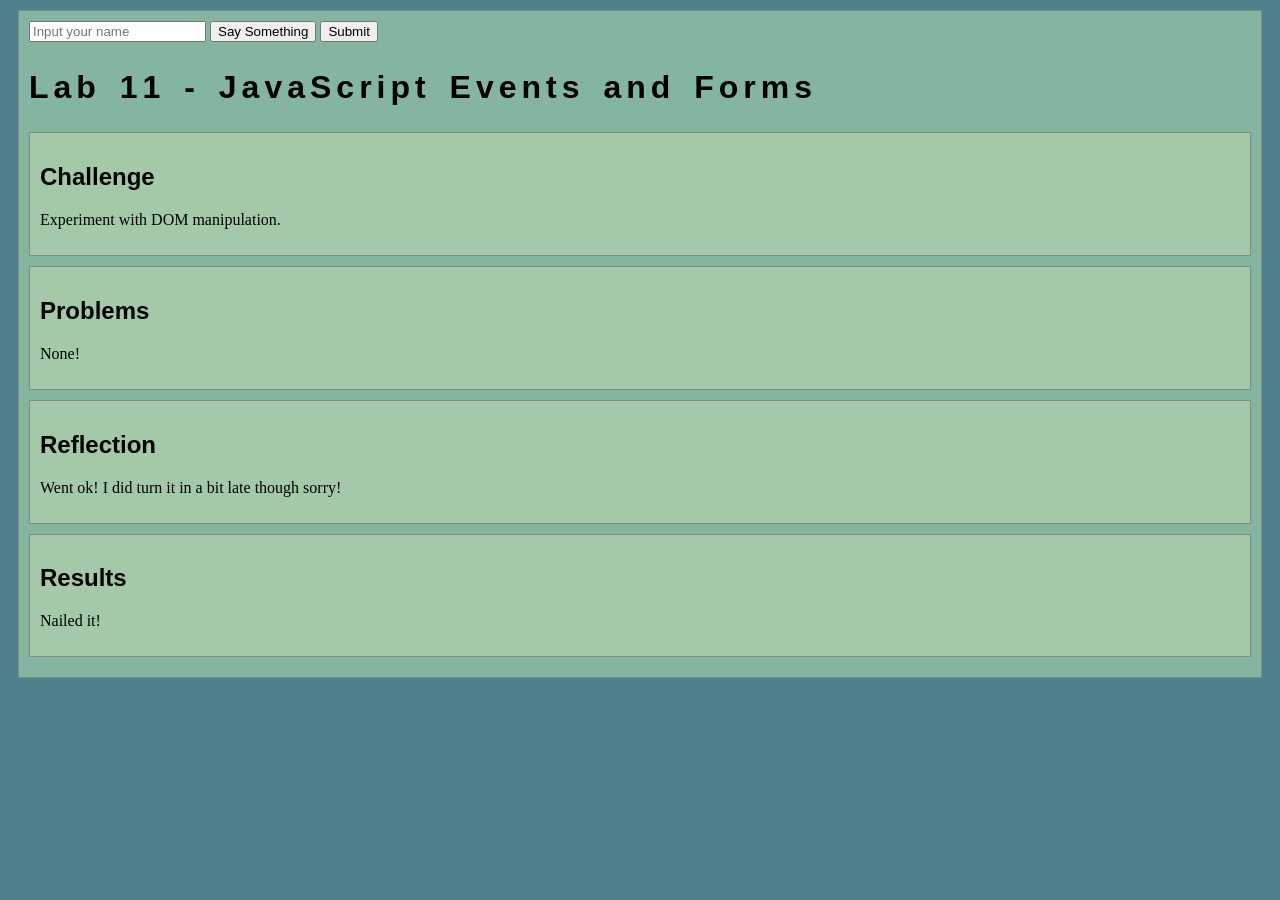
<file: lab10/index.html>
<!DOCTYPE html>
<html lang="en">
<head>
  <meta charset="UTF-8" />
  <meta name="viewport" content="width=device-width, initial-scale=1.0" />
  <title>Lab 10 - JavaScript for the Web</title>

  <!-- Global styles -->
  <link rel="stylesheet" type="text/css" href="../css/site.css">
  <link rel="stylesheet" type="text/css" href="css/index.css">

  <!-- jQuery library -->
  <script src="https://code.jquery.com/jquery-3.7.1.min.js"></script>

  <!-- Lab JavaScript -->
  <script src="js/lab.js" defer></script>
</head>
<body>
  <main id="content">

    <!-- Output section -->
    <div id="output"></div>

    <!-- Input field -->
    <input type="text" id="user-name" placeholder="Input your name">

    <!-- Buttons -->
    <button id="make-convo">Say Something</button>
    <button id="submit">Submit</button>

    <section>
      <h1>Lab 11 - JavaScript Events and Forms</h1>

      <div class="minor-section">
        <h2>Challenge</h2>
        <p>Experiment with DOM manipulation.</p>
      </div>

      <div class="minor-section">
        <h2>Problems</h2>
        <p>None!</p>
      </div>

      <div class="minor-section">
        <h2>Reflection</h2>
        <p>Went ok! I did turn it in a bit late though sorry!</p>
      </div>

      <div class="minor-section">
        <h2>Results</h2>
        <p>Nailed it!</p>
      </div>
    </section>

    <nav id="links">
      <!-- Put links to other pages (including the homepage) here. -->
    </nav>

  </main>
</body>
</html>
</file>
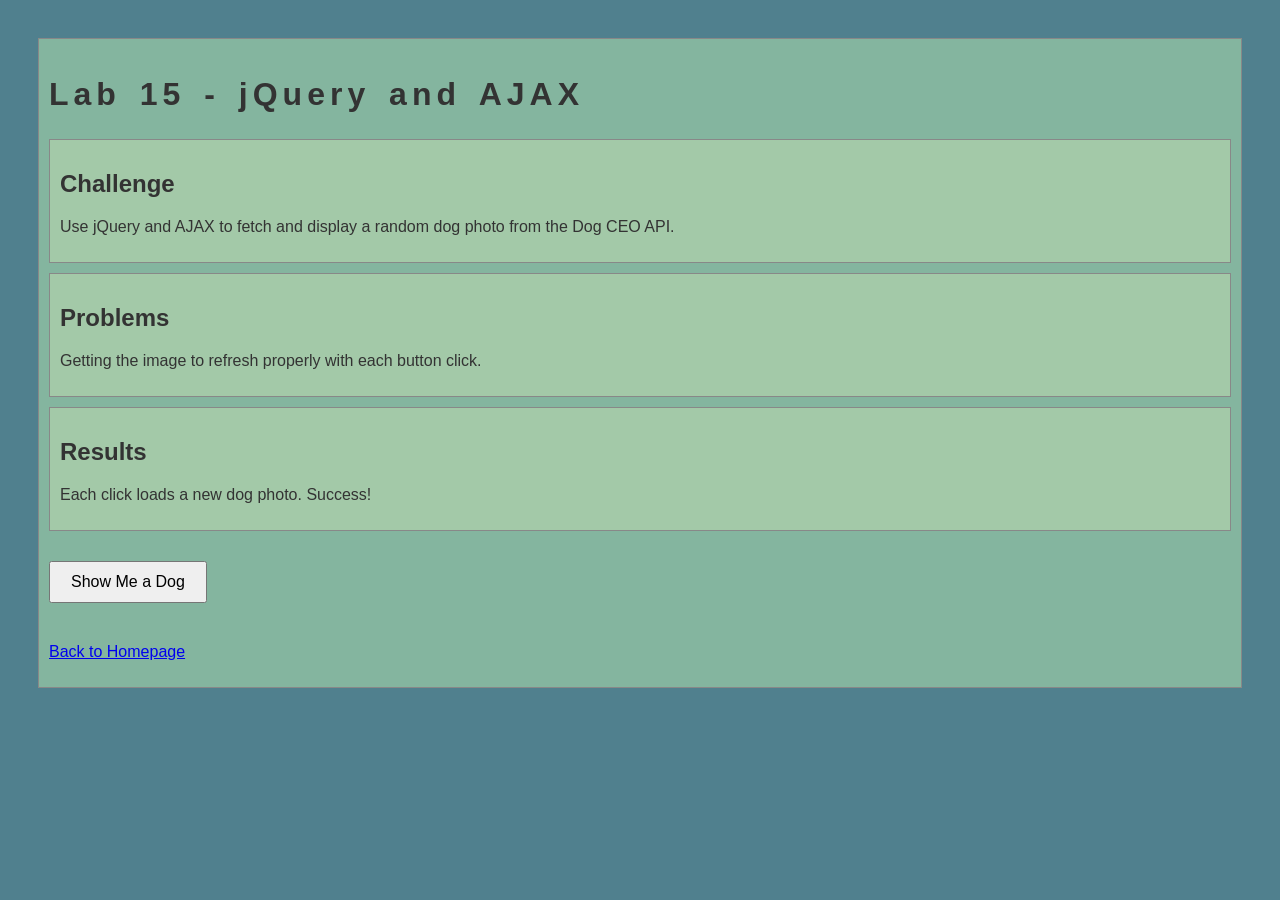
<file: lab15/index.html>
<!DOCTYPE html>
<html lang="en">
<head>
  <meta charset="UTF-8" />
  <meta name="viewport" content="width=device-width, initial-scale=1.0" />
  <title>Lab 15 - jQuery and AJAX</title>

  <!-- Stylesheets -->
  <link rel="stylesheet" href="lab.css" />
  <link rel="stylesheet" href="../css/site.css" />

  <!-- jQuery Library -->
  <script src="https://code.jquery.com/jquery-3.4.1.min.js"></script>

  <!-- JavaScript for the lab -->
  <script src="lab.js" defer></script>
</head>
<body>
  <main id="content">

    <section>
      <h1>Lab 15 - jQuery and AJAX</h1>

      <div class="minor-section">
        <h2>Challenge</h2>
        <p>Use jQuery and AJAX to fetch and display a random dog photo from the Dog CEO API.</p>
      </div>

      <div class="minor-section">
        <h2>Problems</h2>
        <p>Getting the image to refresh properly with each button click.</p>
      </div>

      <div class="minor-section">
        <h2>Results</h2>
        <p>Each click loads a new dog photo. Success!</p>
      </div>
    </section>

    <button id="activate">Show Me a Dog</button>
    <div id="output"></div>

    <nav id="links">
      <p><a href="../index.html">Back to Homepage</a></p>
    </nav>

  </main>
</body>
</html>
</file>
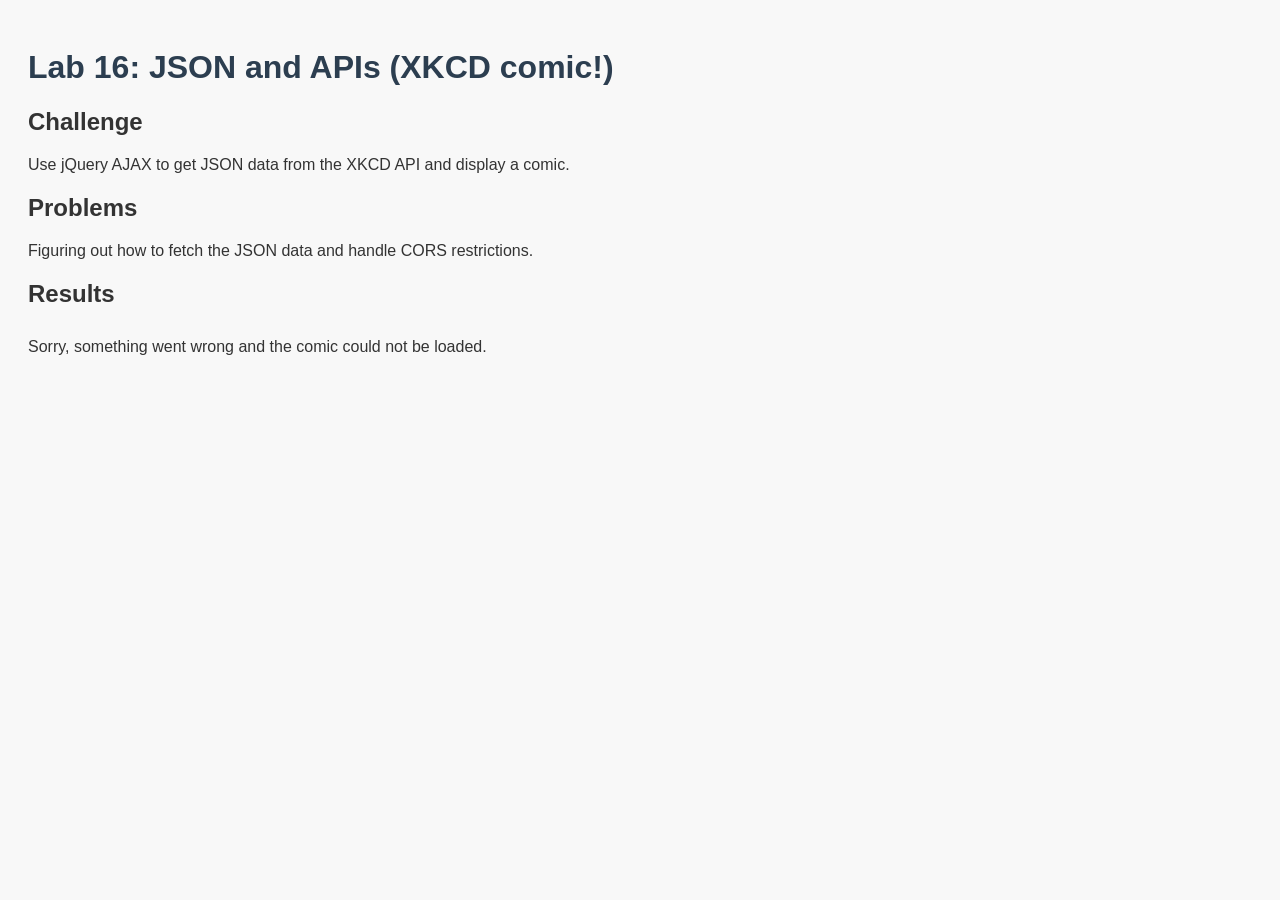
<file: lab16/index.html>
<!DOCTYPE html>
<html lang="en">
<head>
    <meta charset="UTF-8" />
    <meta name="viewport" content="width=device-width, initial-scale=1" />
    <title>Lab 16: JSON and APIs (XKCD comic!)</title>
    <link rel="stylesheet" href="lab.css" />
    <script src="https://code.jquery.com/jquery-3.4.1.min.js"></script>
    <script src="lab.js" defer></script>
</head>
<body>
    <h1>Lab 16: JSON and APIs (XKCD comic!)</h1>

    <section id="challenge">
        <h2>Challenge</h2>
        <p>Use jQuery AJAX to get JSON data from the XKCD API and display a comic.</p>
    </section>

    <section id="problems">
        <h2>Problems</h2>
        <p>Figuring out how to fetch the JSON data and handle CORS restrictions.</p>
    </section>

    <section id="results">
        <h2>Results</h2>
        <div id="output">
            <!-- Comic will appear here -->
        </div>
    </section>
</body>
</html>
</file>
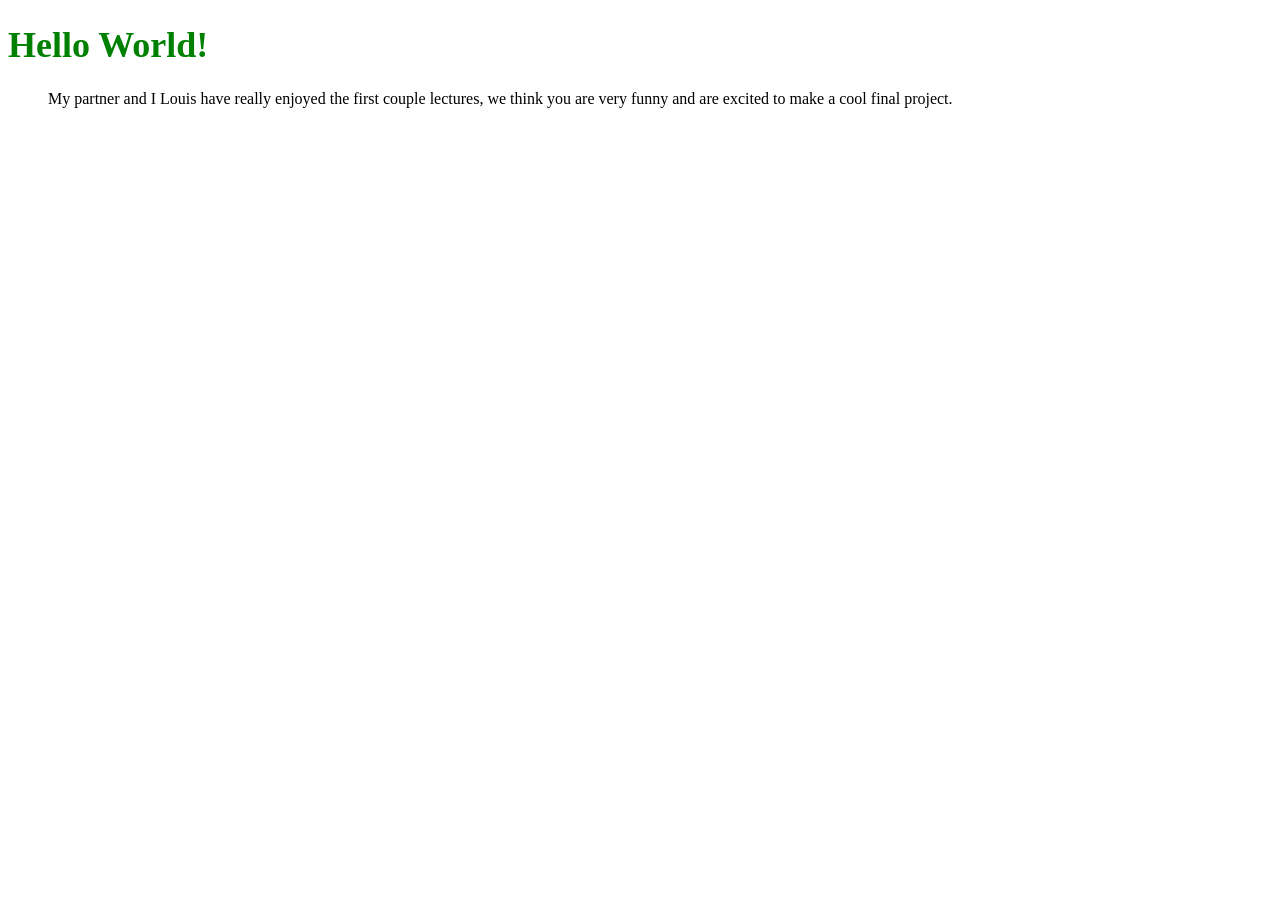
<file: lab2/index.html>
<!DOCTYPE html>
<html lang="en" dir="ltr">
    <head>
        <meta charset="utf-8"> 
        <title>Jonah and Louis's snazzy first homepage</title>
		<link rel="stylesheet" href="css/lab.css"
    </head>
    <body>
	<div class="stylish">
        <h1 class="hello">Hello World!</h1>
		<p>My partner and I Louis have really enjoyed the first couple lectures, we think you are very funny and are excited to make a cool final project.</p>
	</div>
    </body>
</html>
</file>
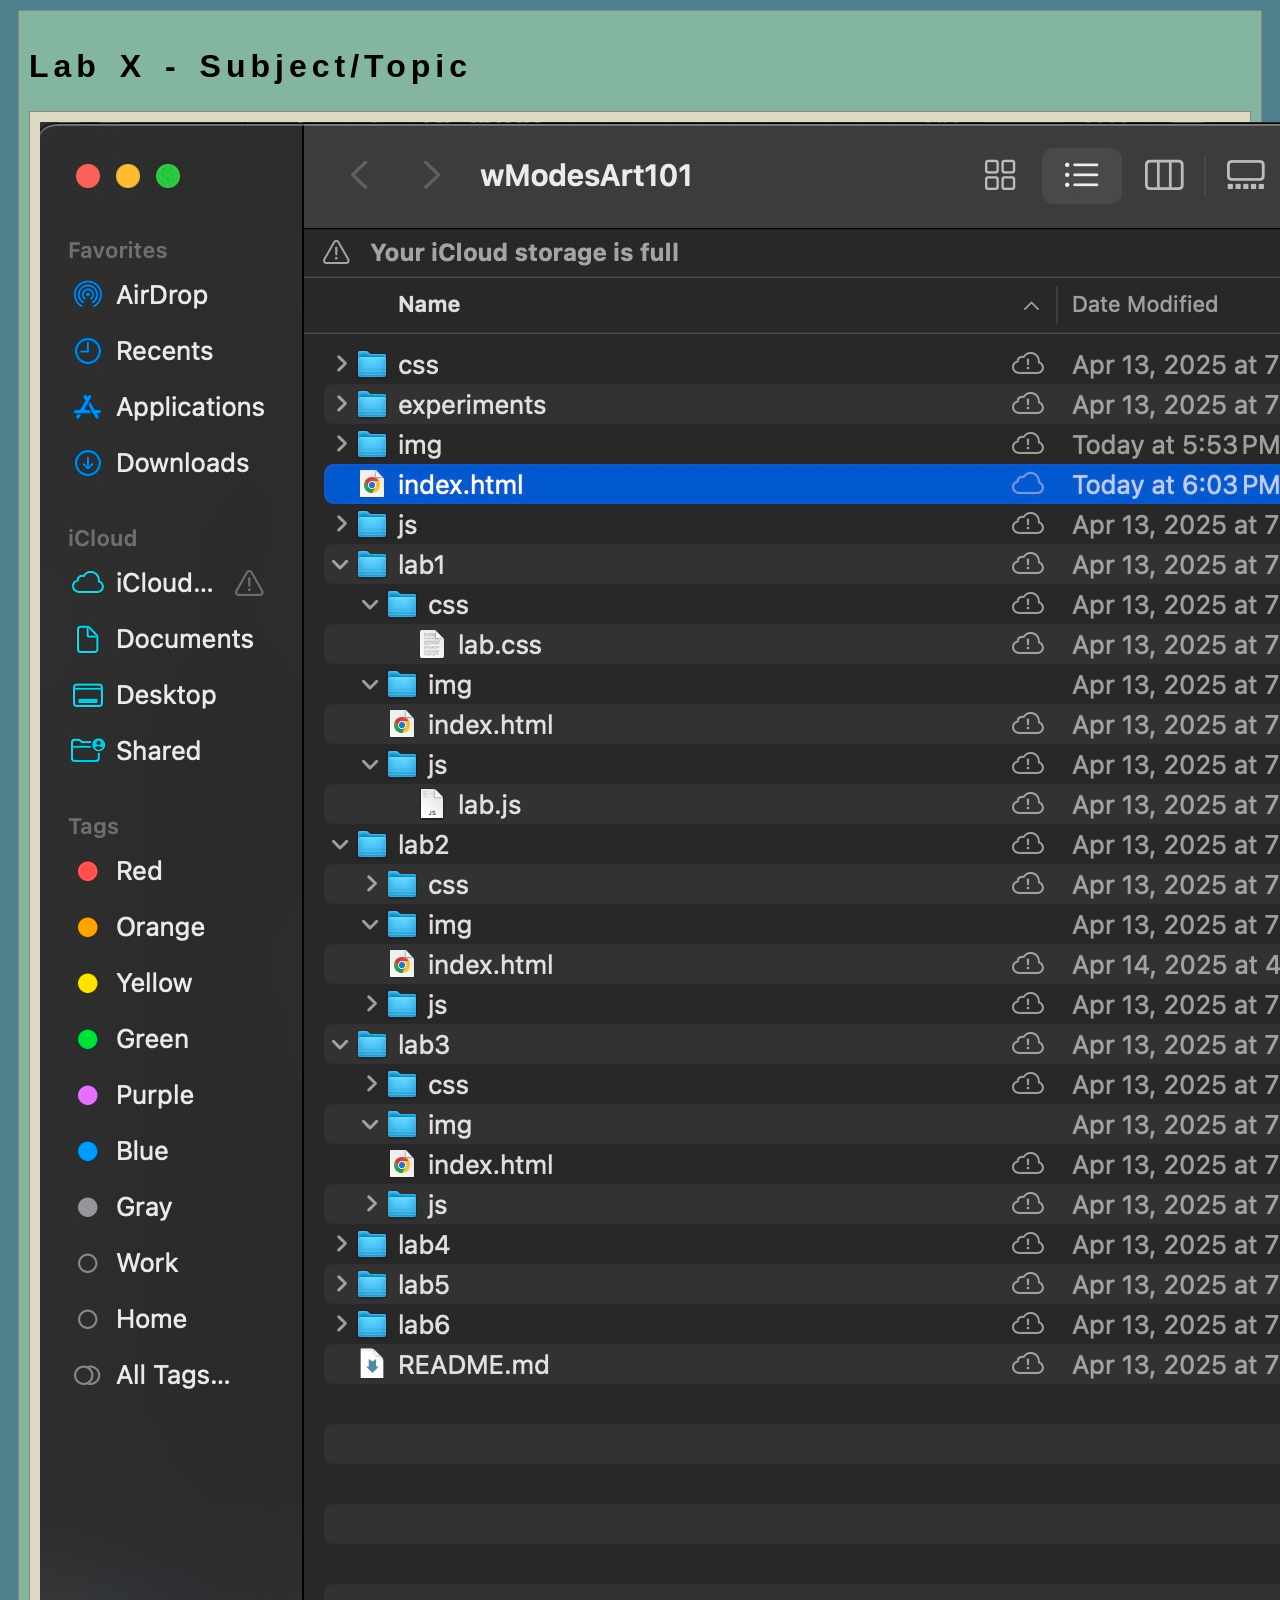
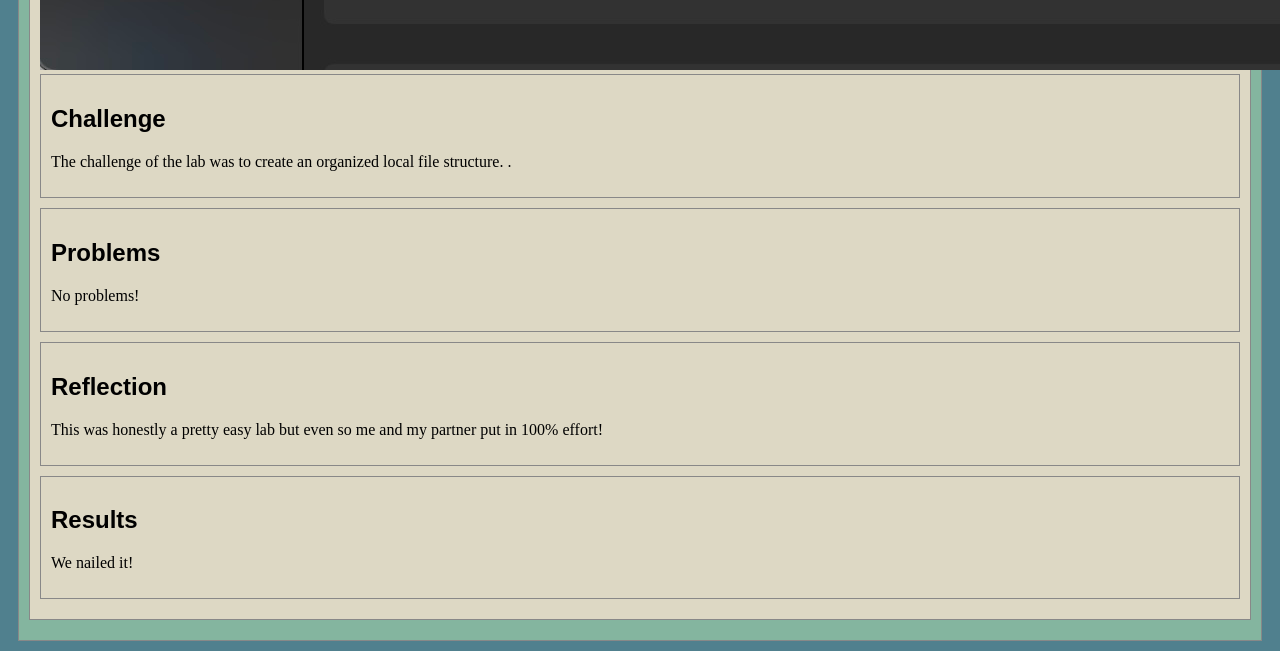
<file: lab3/index.html>
<!DOCTYPE html>
<html>
<head>
	<!-- This title is used for tabs and bookmarks -->
	<title>Lab X - Subject/Topic</title>

	<!-- Use UTF character set, a good idea with any webpage -->
  	<meta charset="UTF-8" />
	<!-- Set viewport so page remains consistently scaled w narrow devices -->
  	<meta name="viewport" content="width=device-width, initial-scale=1.0" />
	
	<!-- Include a sitewide CSS file for consistent styling across the site -->
	<link rel="stylesheet" type="text/css" href="../css/site.css">
	<!-- Lab-specifc CSS file for any special styling of this particular page -->
	<link rel="stylesheet" type="text/css" href="css/lab.css">
	
	<!-- load jQuery library to make javascript easier (must be above our lab js)-->
	<script src="https://code.jquery.com/jquery-3.6.4.min.js"></script>
	<!-- Link to javascript file - DEFER waits until all elements are rendered -->
	<script type="text/javascript" src="./js/lab.js" DEFER></script>
</head>
<body>
	<!-- Style this page by changing the CSS in ../css/site.css or css/lab.css -->
	<main id="content">
		<section>
			<h1>Lab X - Subject/Topic</h1>
			<div class="minor-section">
				<!-- Note that all filenames use lowercase and no spaces -->
				<img class="cat-photo" src="../img/screenshotofiles.jpg">


			<div class="minor-section">
					<h2>Challenge</h2>
					<p>The challenge of the lab was to create an organized local file structure. .</p>
			</div>

			<div class="minor-section">
					<h2>Problems</h2>
					<p>No problems! </p>
			</div>

			<div class="minor-section">
					<h2>Reflection</h2>
					<p>This was honestly a pretty easy lab but even so me and my partner put in 100% effort! </p>
			</div>

			<div class="minor-section">
					<h2>Results</h2>
					<p> We nailed it!</p>
					<div id="output"></div>
			</div>
		</section>
		<nav id="links">
			<!-- Put links to other pages (including the homepage) here. -->
		</nav>
	</main>
</body>
</html>
</file>
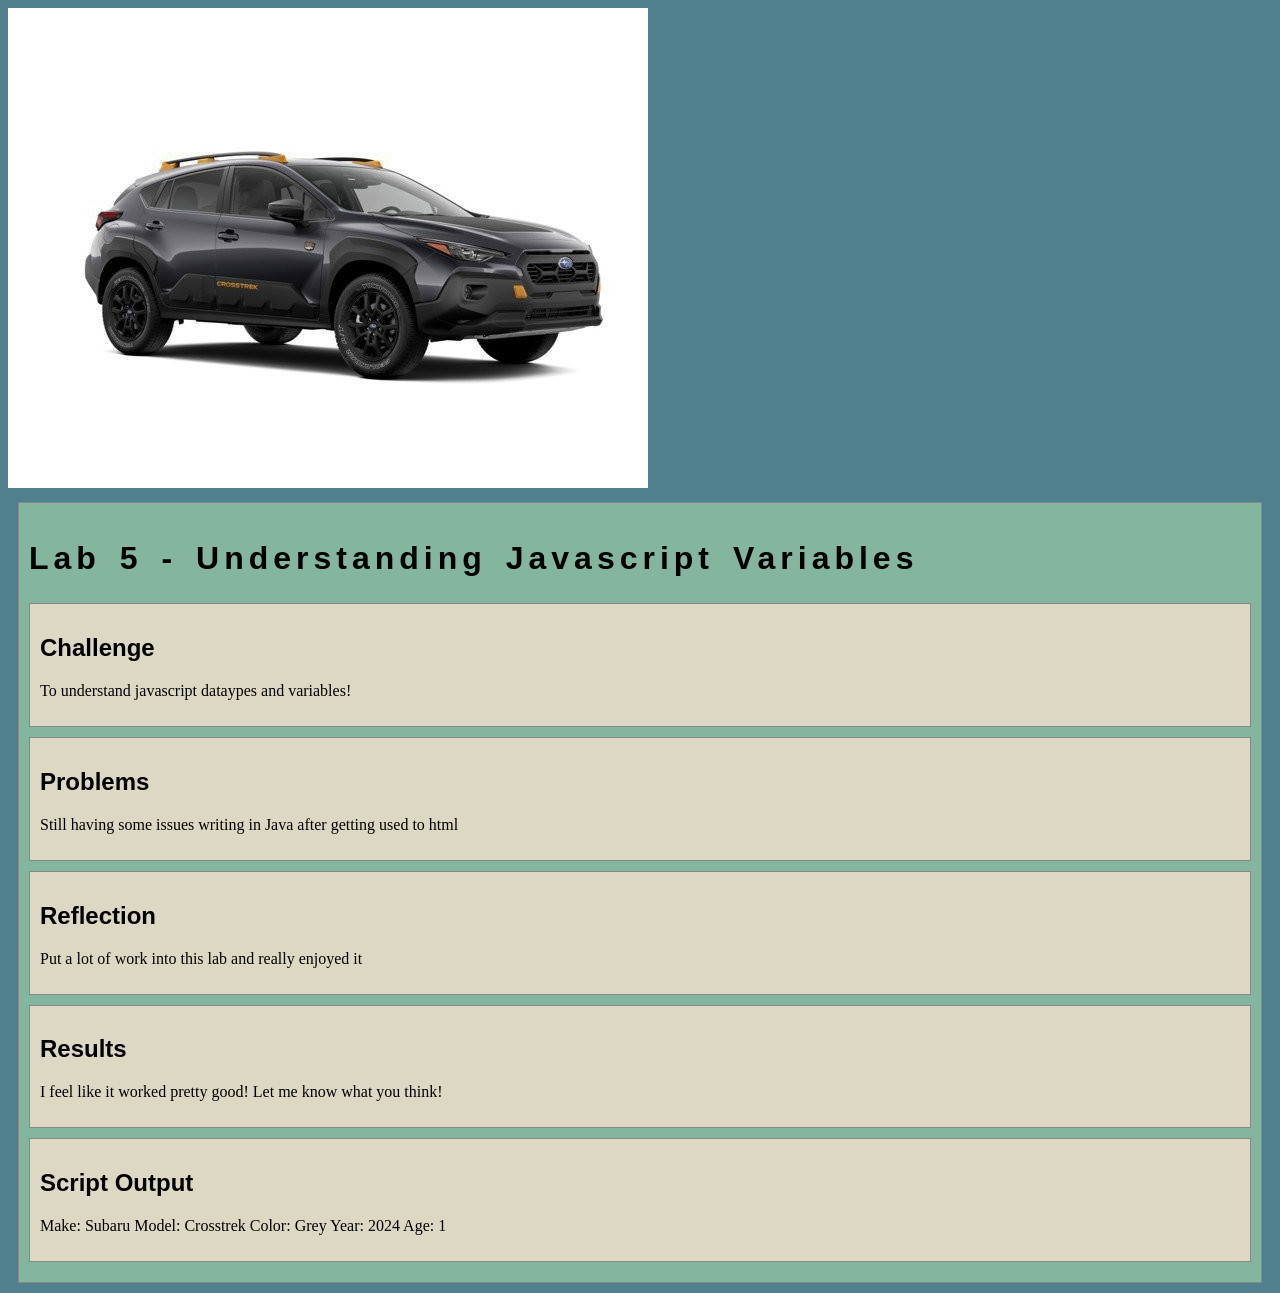
<file: lab5/index.html>
<!DOCTYPE html>
<html>
<head>
	<!-- This title is used for tabs and bookmarks -->
	<title>Lab 5 - Data Types and Variables</title>

	<!-- Use UTF character set, a good idea with any webpage -->
  	<meta charset="UTF-8" />
	<!-- Set viewport so page remains consistently scaled w narrow devices -->
  	<meta name="viewport" content="width=device-width, initial-scale=1.0" />
	
	<!-- Include a sitewide CSS file for consistent styling across the site -->
	<link rel="stylesheet" type="text/css" href="../css/site.css">
	<!-- Lab-specifc CSS file for any special styling of this particular page -->
	<link rel="stylesheet" type="text/css" href="css/lab.css">
	
	<!-- load jQuery library to make javascript easier (must be above our lab js)-->
	<script src="https://code.jquery.com/jquery-3.6.4.min.js"></script>
	<!-- Link to javascript file - DEFER waits until all elements are rendered -->
	<script type="text/javascript" src="./js/lab.js" DEFER></script>
</head>
<body>
	<img src="subie.jpg" alt="Subaru" class="top-right-image">
	<!-- Style this page by changing the CSS in ../css/site.css or css/lab.css -->
	<main id="content">
		<section>
			<h1>Lab 5 - Understanding Javascript Variables</h1>
			<div class="minor-section">
					<h2>Challenge</h2>
					<p>To understand javascript dataypes and variables!</p>
			</div>

			<div class="minor-section">
					<h2>Problems</h2>
					<p>Still having some issues writing in Java after getting used to html</p>
			</div>

			<div class="minor-section">
					<h2>Reflection</h2>
					<p>Put a lot of work into this lab and really enjoyed it</p>
			</div>

			<div class="minor-section">
					<h2>Results</h2>
					<p>I feel like it worked pretty good! Let me know what you think!</p>
					<div id="output"></div>
			</div>
			
			<div class="minor-section">
				<h2>Script Output</h2>
				<p>Make: Subaru Model: Crosstrek Color: Grey Year: 2024 Age: 1
				</p>
				<div id="output"></div>
				</div>
		</section>
		<nav id="links">
			<!-- Put links to other pages (including the homepage) here. -->
		</nav>
	</main>
</body>
</html>
</file>
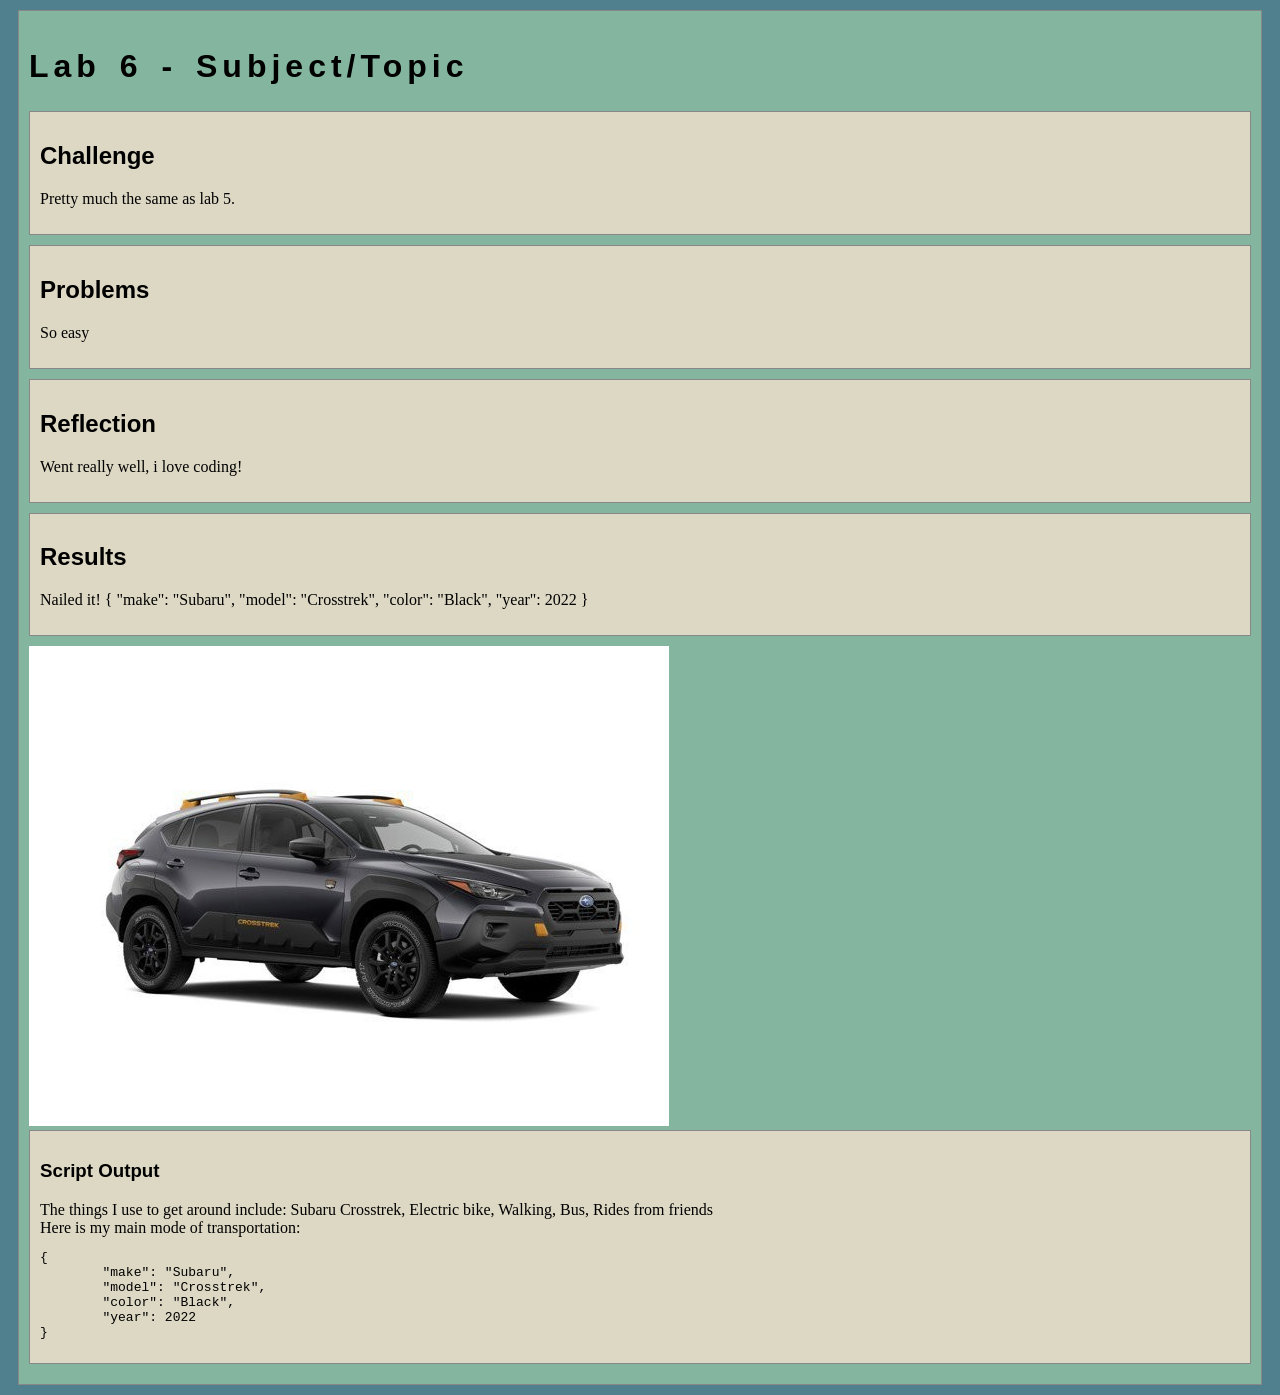
<file: lab6/index.html>
<!DOCTYPE html>
<html>
<head>
	<!-- This title is used for tabs and bookmarks -->
	<title>Lab X - Subject/Topic</title>

	<!-- Use UTF character set, a good idea with any webpage -->
  	<meta charset="UTF-8" />
	<!-- Set viewport so page remains consistently scaled w narrow devices -->
  	<meta name="viewport" content="width=device-width, initial-scale=1.0" />
	
	<!-- Include a sitewide CSS file for consistent styling across the site -->
	<link rel="stylesheet" type="text/css" href="../css/site.css">
	<!-- Lab-specifc CSS file for any special styling of this particular page -->
	<link rel="stylesheet" type="text/css" href="css/lab.css">
	
	<!-- load jQuery library to make javascript easier (must be above our lab js)-->
	<script src="https://code.jquery.com/jquery-3.6.4.min.js"></script>
	<!-- Link to javascript file - DEFER waits until all elements are rendered -->
	<script type="text/javascript" src="./js/lab.js" DEFER></script>
</head>
<body>
	<!-- Style this page by changing the CSS in ../css/site.css or css/lab.css -->
	<main id="content">
		<section>
			<h1>Lab 6 - Subject/Topic</h1>
			<div class="minor-section">
					<h2>Challenge</h2>
					<p>Pretty much the same as lab 5.</p>
			</div>

			<div class="minor-section">
					<h2>Problems</h2>
					<p>So easy </p>
			</div>

			<div class="minor-section">
					<h2>Reflection</h2>
					<p>Went really well, i love coding!</p>
			</div>

			<div class="minor-section">
					<h2>Results</h2>
					<p>Nailed it! {
						"make": "Subaru",
						"model": "Crosstrek",
						"color": "Black",
						"year": 2022
					}
					</p>

					<div id="output"></div>
			</div>
			<img class="main-photo" src="./img/subie.jpg">
		</section>
		<nav id="links">
			<!-- Put links to other pages (including the homepage) here. -->
		</nav>

		
		<div class="minor-section">
			<h3>Script Output</h3>
			<div class=output>
					<script type="text/javascript" src="js/lab.js"></script>

			</div>
		</div>
	</main>
</body>
</html>
</file>
<file: css/site.css>
/* we can use a single css file to style all the files in our wwebsite */

/* you can pick your own background colors, text colors, and fonts */

/* we can select an html element tag, in this case "body" will apply to the whole document */
body {
  background-color: #50808E;
}

/* we can have rules apply to multiple elements at the same time with commas */
h1,h2,h3 {
  font-family: sans-serif;
}

/* and we can have rules that overlap other rules, both take effect */
h1 {
  letter-spacing: 5px;
  word-spacing: 5px;
  font-size: 200%;
}

/* the hashtag in a CSS selector selects an element by id, e.g., id="content" */
#content {
  margin: 10px;
  padding: 10px;
  border: solid 1px #888;
  background-color: #84B59F;
}

/* the period in a CSS selector selects an element by class, e.g., class="minor-section" */
.minor-section {
  padding: 10px;
  margin-bottom: 10px;
  border: solid 1px #888;
  background-color: #A3C9A8;
}
</file>
<file: lab10/css/index.css>
.text p {
    display: inline-block;
    max-width: 60%;
    margin: 3px;
    padding: 5px 10px;
    border-radius: 15px;
    background-color: darkgray;
    color: white;
    font-family: sans-serif;
    font-size: 0.8em;
  }
</file>
<file: lab15/lab.css>
body {
    font-family: sans-serif;
    background-color: #f9f9f9;
    color: #333;
    padding: 20px;
  }
  
  button {
    padding: 10px 20px;
    font-size: 1em;
    margin: 20px 0;
    cursor: pointer;
  }
  
  #output {
    margin-top: 20px;
  }
  
  .api-response h3 {
    font-size: 2em;
    margin-bottom: 10px;
  }
  
  .api-response img {
    max-width: 100%;
    height: auto;
    border: 2px solid #ddd;
    border-radius: 8px;
  }
</file>
<file: lab16/lab.css>
body {
    font-family: Arial, sans-serif;
    padding: 20px;
    background: #f8f8f8;
    color: #333;
  }
  
  h1 {
    color: #2c3e50;
  }
  
  #output {
    margin-top: 30px;
  }
  
  img {
    max-width: 100%;
    height: auto;
  }
</file>
<file: lab2/css/lab.css>
.stylish {
  
h1 {
  color: green;
  font-size: 36px;
}

p {
  text-indent: 40px;
}
</file>
<file: lab3/css/lab.css>
/* Here we can set styles for this lab page that we don't want to effect others pages */

/* the period in a CSS selector selects an element by class, e.g., class="minor-section" */
.minor-section {
    padding: 10px;
    margin-bottom: 10px;
    border: solid 1px #888;
    background-color: #DDD8C4;
  }
</file>
<file: lab5/css/lab.css>
/* Here we can set styles for this lab page that we don't want to effect others pages */

/* the period in a CSS selector selects an element by class, e.g., class="minor-section" */
.minor-section {
    padding: 10px;
    margin-bottom: 10px;
    border: solid 1px #888;
    background-color: #DDD8C4;
  }
</file>
<file: lab6/css/lab.css>
/* Here we can set styles for this lab page that we don't want to effect others pages */

/* the period in a CSS selector selects an element by class, e.g., class="minor-section" */
.minor-section {
    padding: 10px;
    margin-bottom: 10px;
    border: solid 1px #888;
    background-color: #DDD8C4;
  }
</file>
